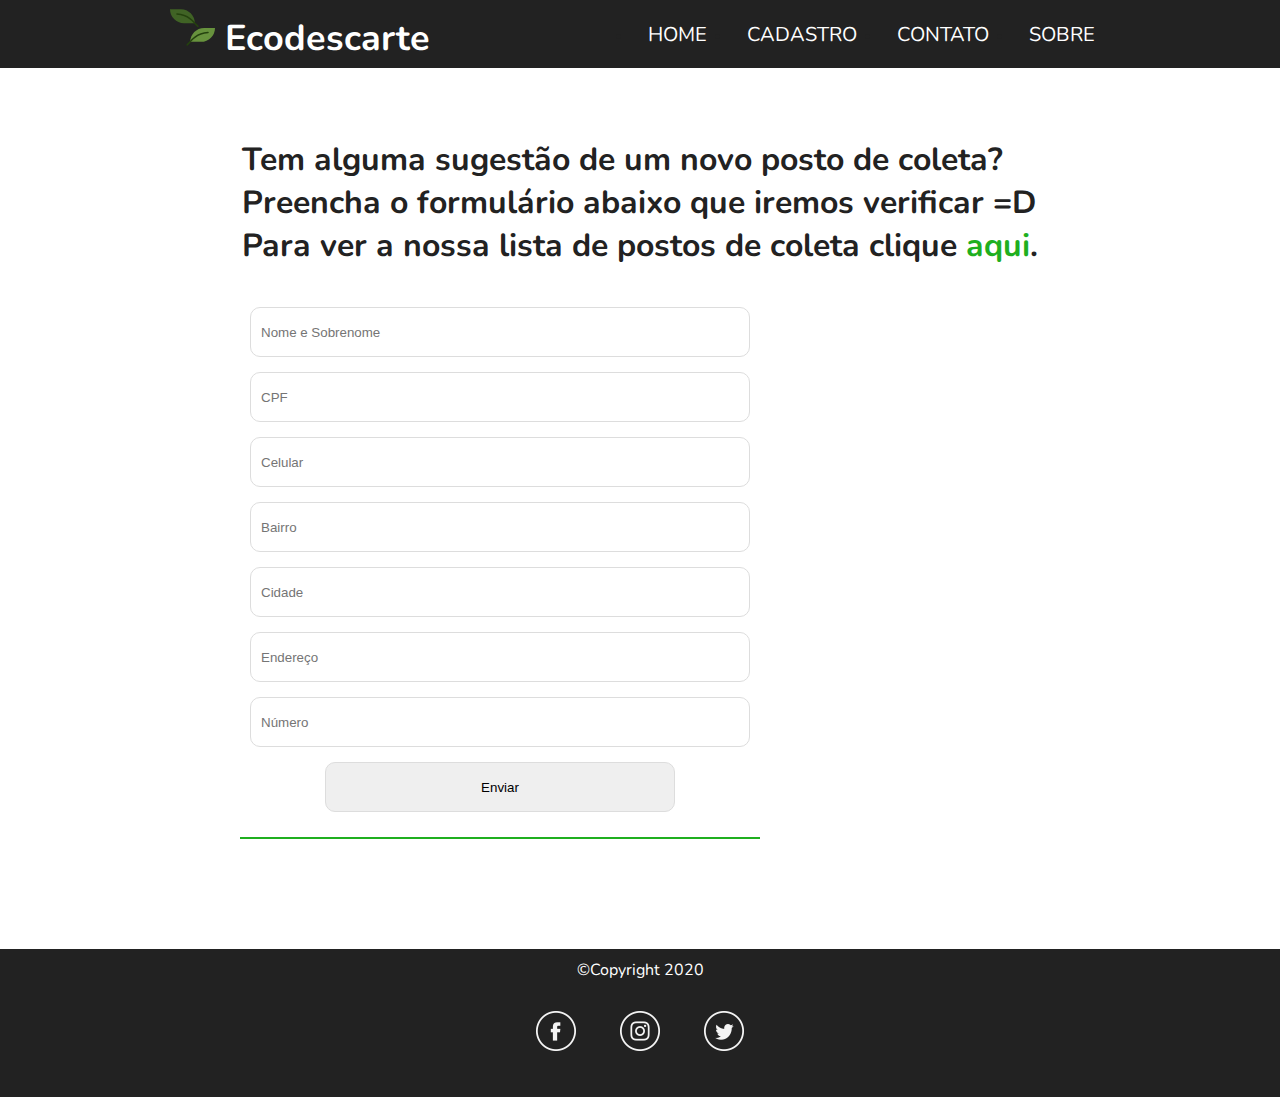
<file: cadastro.html>
<!DOCTYPE html>
<html>

<head>
  <meta charset='utf-8'>
  <meta http-equiv='X-UA-Compatible' content='IE=edge'>
  <title>Cadastro</title>
  <link rel="icon"  href="img/folha.ico"/>
  <meta name='viewport' content='width=device-width, initial-scale=1'>
  <link href="style-cadastro.css" rel="stylesheet" type="text/css" />
  <link href="https://fonts.googleapis.com/css2?family=Nunito:ital,wght@0,400;0,700;1,400&display=swap"
    rel="stylesheet">
</head>

<body>
  <header>
    <div class="menu-bg">
      <div class="container-menu">
        <div class="logo">
          <a href="index.html">
            <img src="img/folha.svg">
            Ecodescarte
          </a>
        </div>
        <div class="nav-menu">
          <ul>
            <li><a href="index.html">Home</a>
            <li><a href="cadastro.html">Cadastro</a></li>
            <li><a href="contato.html">Contato</a>
            <li><a href="sobre.html">Sobre</a>
          </ul>
        </div>
      </div>
    </div>
  </header>

  <section class="content">
    <div class="titulo">
      <h1>Tem alguma sugestão de um novo posto de coleta?<br>Preencha o formulário abaixo que iremos verificar =D<br>
      Para ver a nossa lista de postos de coleta clique <a class="" href="postos.html">aqui</a>.</h1>
    </div>

    <div class="container-textos">
      <div class="contato">
        <form class="form" action="cadastro.php" method="POST">
          <input class="field" placeholder="Nome e Sobrenome" name="nome" id="nome">
          <input class="field" placeholder="CPF" name="cpf" id="cpf">
          <input class="field" placeholder="Celular" name="celular" id="celular">
          <input class="field" placeholder="Bairro" name="bairro" id="bairro">
          <input class="field" placeholder="Cidade" name="cidade" id="cidade">
          <input class="field" placeholder="Endereço" name="endereco" id="endereco">
          <input class="field" placeholder="Número" name="n" id="n">
          <input class="field btn" type="submit" value="Enviar">
        </form>
      </div>
    </div>
  </section>

      <footer class="container-footer">
        <div class="copyright">
          <p>&copy;Copyright 2020</p>
        </div>
        <div class="redes-sociais">
          <a class="btn-facebook" href="#"><img src="img/ico-fb.png" alt="facebook"></a>
          <a class="btn-instagram" href="#"><img src="img/ico-ig.png" alt="instagram"></a>
          <a class="btn-twitter" href="#"><img src="img/ico-tt.png" alt="twitter"></a>
        </div>
      </footer>

</body>
</html>
</file>
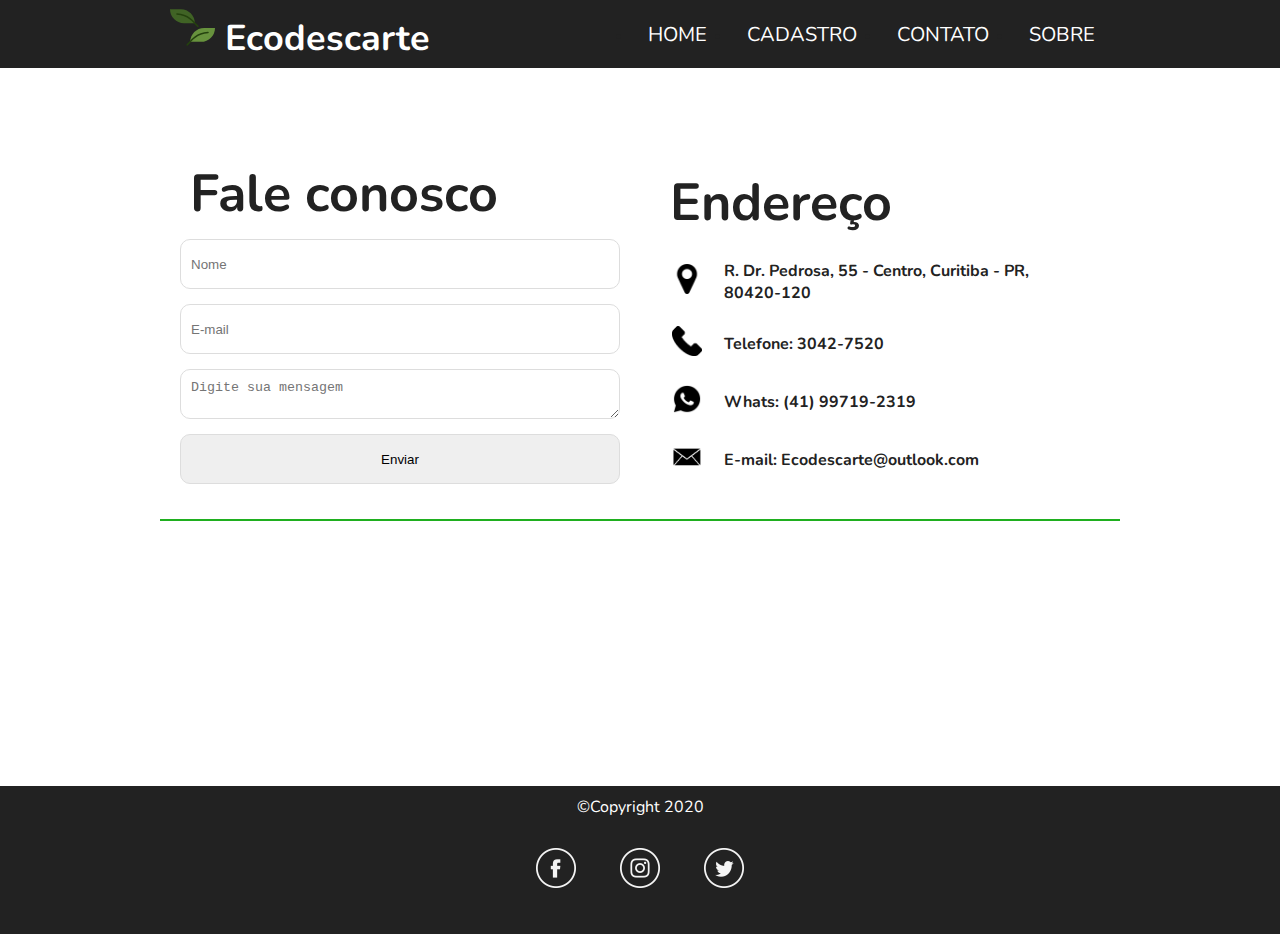
<file: contato.html>
<!DOCTYPE html>
<html lang="pt-br">
<head>
    <meta charset="utf-8">
    <meta name="viewport" content="width=device-width">
    <title>Ecodescarte</title>
    <link href="style-contato.css" rel="stylesheet" type="text/css" />
    <link href="https://fonts.googleapis.com/css2?family=Nunito:ital,wght@0,400;0,700;1,400&display=swap" rel="stylesheet">
</head>
<body>
    <header>
        <div class="menu-bg">
          <div class="container-menu">
            <div class="logo">
              <a href="index.html">
                <img src="img/folha.svg">
                Ecodescarte
              </a>
            </div>
            <div class="nav-menu">
              <ul>
                <li><a href="index.html">Home</a>
                <li><a href = "cadastro.html">Cadastro</a></li>
                <li><a href="contato.html">Contato</a>
                <li><a href="sobre.html">Sobre</a>
              </ul>
            </div>
          </div>
        </div>
    </header>
<body>
    <div class="container-textos">
      <section class="content">
        <div class="contato">
          <h1>Fale conosco</h1>
          <form class="form" action="contato.php" method="POST">
            <input class="field" placeholder="Nome" name="nome">
            <input class="field" placeholder="E-mail" name="email">
            <textarea class="field" placeholder="Digite sua mensagem" name="texto"></textarea>
            <input class="field" type="submit" value="Enviar">
          </form>
        </div>
      </section>
      <div class="side">
        <section class="content">
          <div class="contato">
            <h1>Endereço</h1>
            <div class="local">
              <table>
                <tr>
                    <td><img class="img-location" src="img/location.png"></td>
                    <td>R. Dr. Pedrosa, 55 - Centro, Curitiba - PR, 80420-120</td>
                </tr>
                <tr>
                  <td><img class="img-location" src="img/phone.png"></td>
                  <td>Telefone: 3042-7520</td>
                </tr>
                <tr>
                  <td><img class="img-location" src="img/whats.png"></td>
                  <td>Whats: (41) 99719-2319</td>
                </tr>
                <tr>
                  <td><img class="img-location" src="img/email.png"></td>
                  <td>E-mail: Ecodescarte@outlook.com</td>
                </tr>
              </table>
            </div>
          </div>
        </section>
      </div>
    </div>
    <footer class="container-footer">
        <div class="copyright">
          <p>&copy;Copyright 2020</p>
        </div>

        <div class="redes-sociais">
          <a class="btn-facebook" href="#"><img src="img/ico-fb.png" alt="facebook"></a>
          <a class="btn-instagram" href="#"><img src="img/ico-ig.png" alt="instagram"></a>
          <a class="btn-twitter" href="#"><img src="img/ico-tt.png" alt="twitter"></a>
        </div>
    </footer>
</body>
</html>
</file>
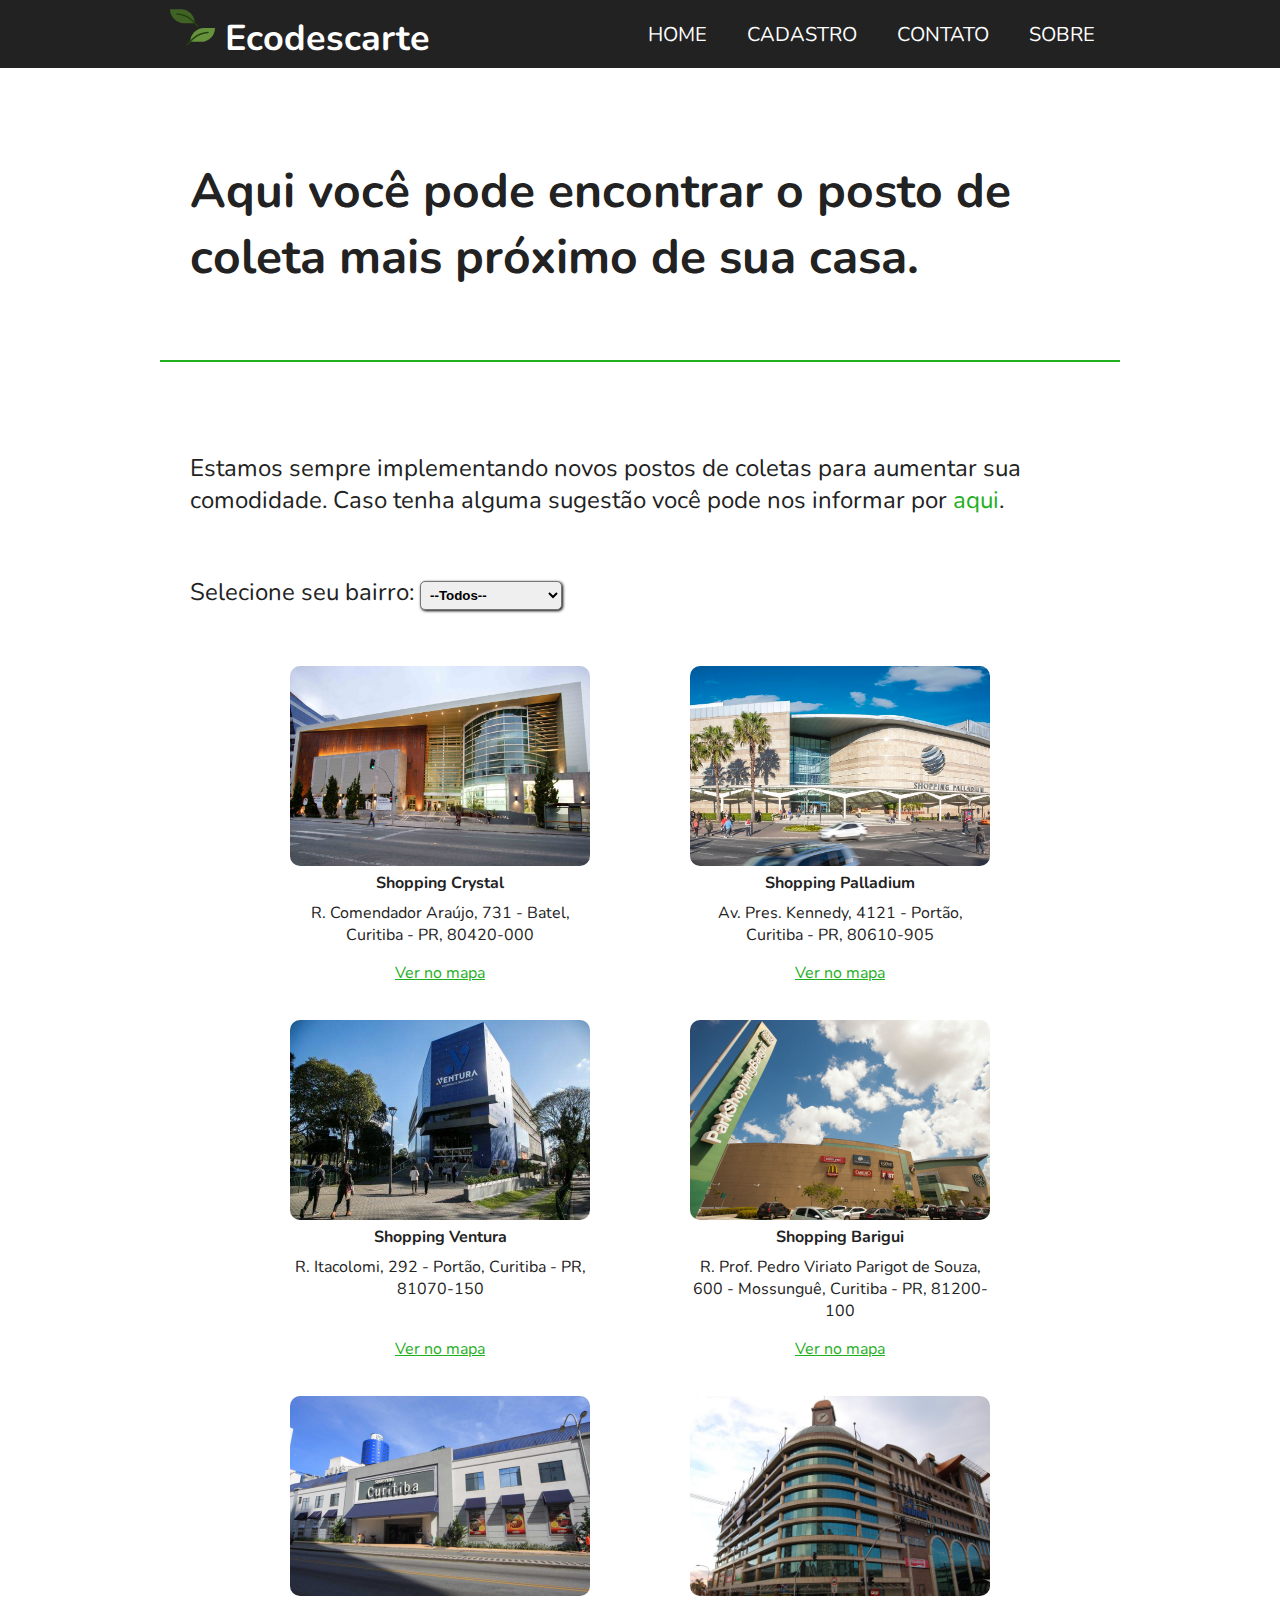
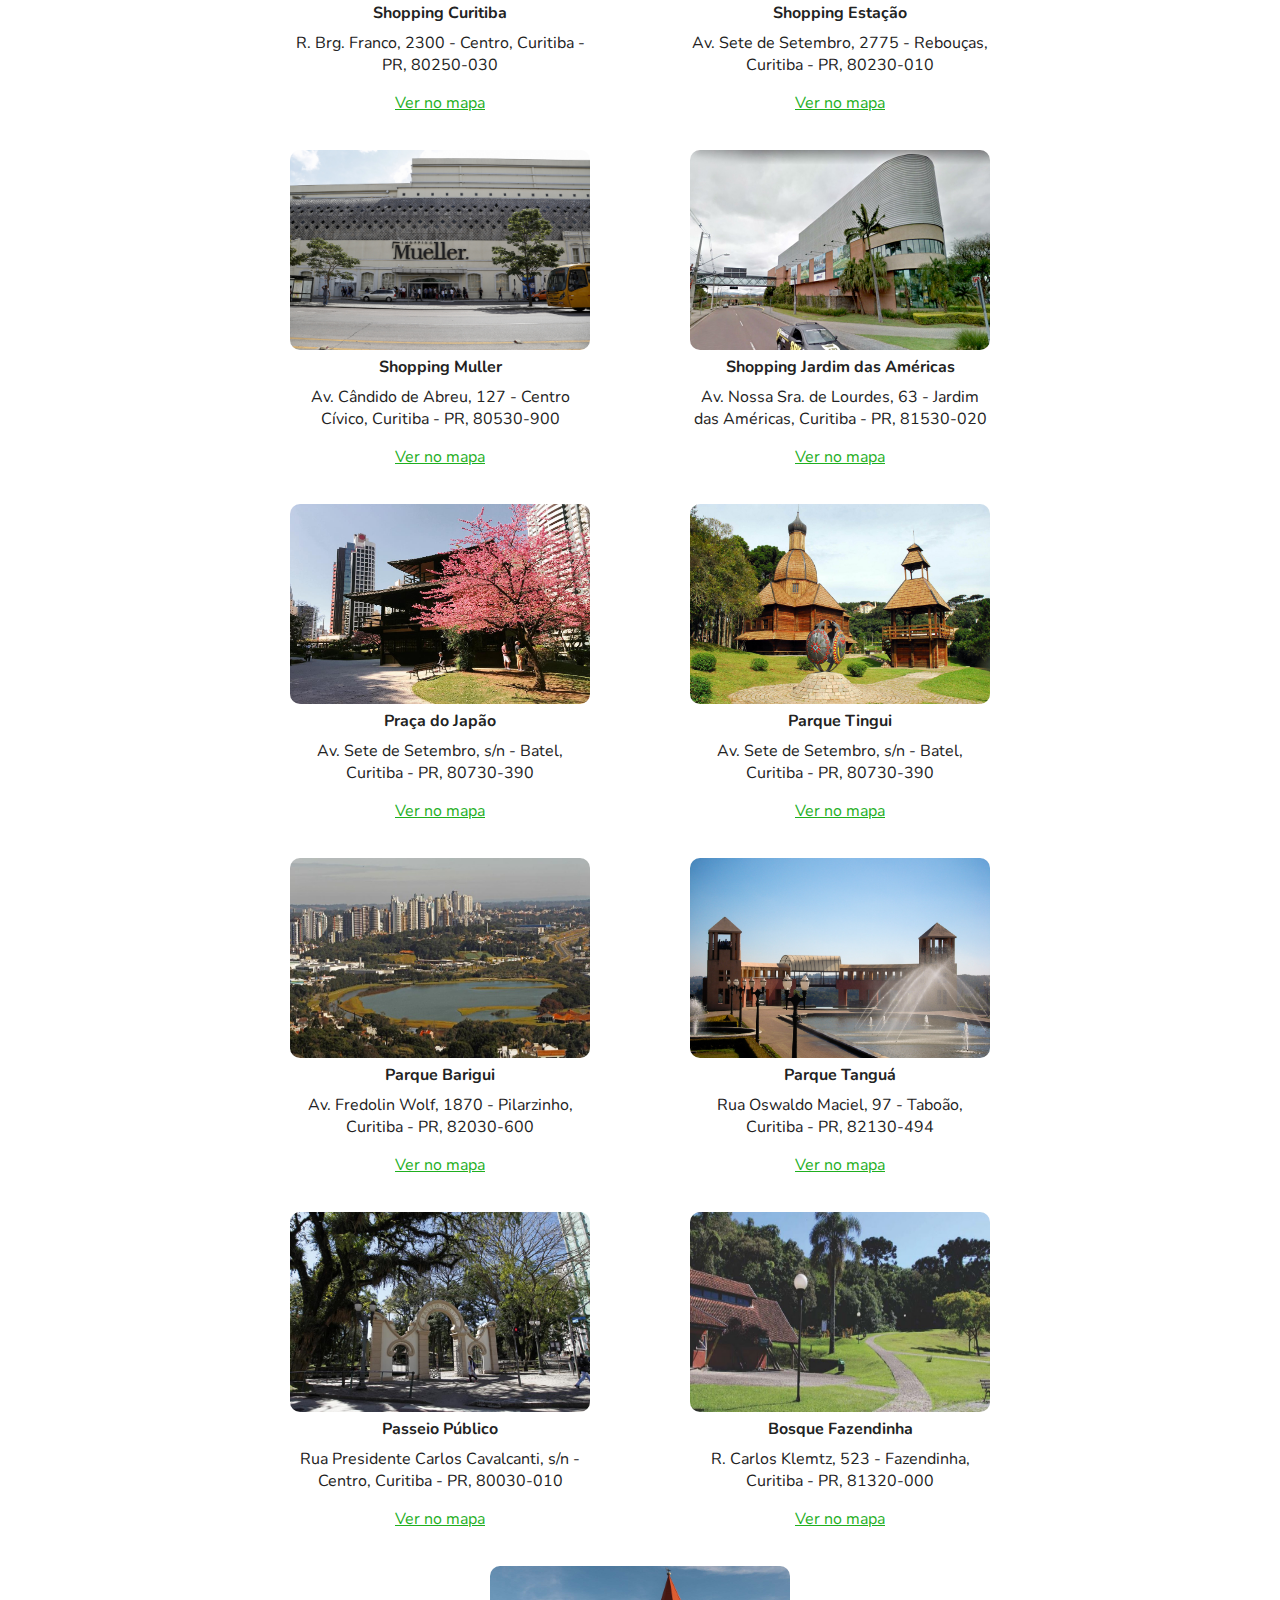
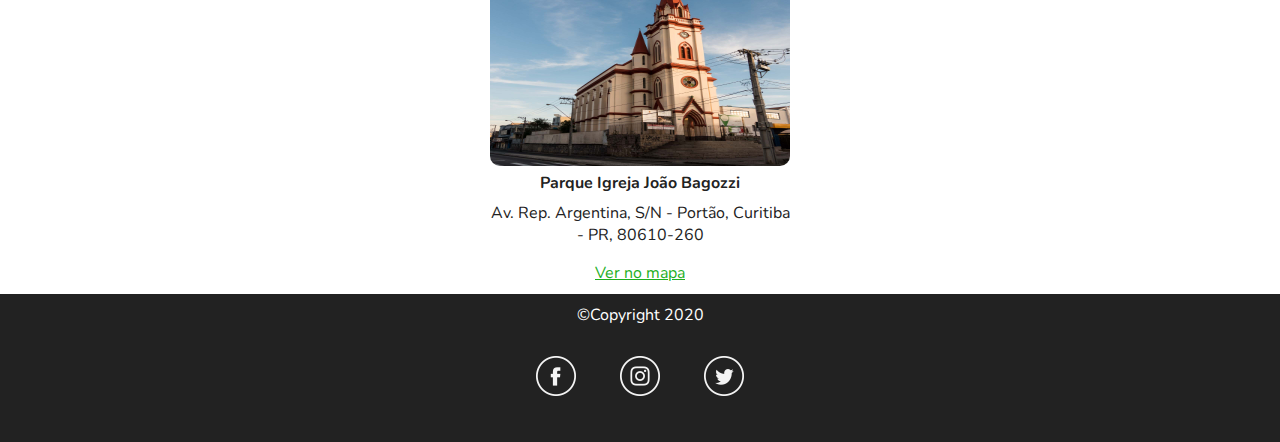
<file: postos.html>
<!DOCTYPE html>
<html lang="en">
<head>
    <meta charset="UTF-8">
    <meta name="viewport" content="width=device-width, initial-scale=1.0">
    <title>Encontre seu posto de coleta</title>
    <link rel="icon"  href="img/folha.ico"/>
    <link href="style-postos.css" rel="stylesheet" type="text/css" />
    <link href="https://fonts.googleapis.com/css2?family=Nunito:ital,wght@0,400;0,700;1,400&display=swap" rel="stylesheet">
    <link rel="stylesheet" href="https://cdnjs.cloudflare.com/ajax/libs/animate.css/4.1.1/animate.min.css"
  />
    <script src="https://code.jquery.com/jquery-3.5.1.min.js" integrity="sha256-9/aliU8dGd2tb6OSsuzixeV4y/faTqgFtohetphbbj0=" crossorigin="anonymous"></script>
    <script src="postos.js"></script>
</head>
<body>
    <header>
        <div class="menu-bg">
          <div class="container-menu">
            <div class="logo">
              <a href="index.html">
                <img src="img/folha.svg">
                Ecodescarte
              </a>
            </div>
            <div class="nav-menu">
              <ul>
                <li><a href="index.html">Home</a>
                <li><a href = "cadastro.html">Cadastro</a></li>
                <li><a href="contato.html">Contato</a>
                <li><a href="sobre.html">Sobre</a>
              </ul>
            </div>
          </div>
        </div>
      </header>
      <div class="container-titulos">
        <div class="titulos">
            <h1>Aqui você pode encontrar o posto de coleta mais próximo de sua casa.</h1>
            <p>Estamos sempre implementando novos postos de coletas para aumentar sua comodidade.
            Caso tenha alguma sugestão você pode nos informar por <a href="cadastro.html">aqui</a>.</p>
        </div>
      </div>
      <label class="container-select">
          Selecione seu bairro:
        <select id="select" onchange="selectPosto(this)">
            <option value="todos">--Todos--</option>
            <option value="batel">Batel</option>
            <option value="bigorrilho">Bigorrilho</option>
            <option value="centro">Centro</option>
            <option value="fazendinha">Fazendinha</option>
            <option value="jd-americas">Jd. das Américas</option>
            <option value="mossungue">Mossunguê</option>
            <option value="pilarzinho">Pilarzinho</option>
            <option value="portao">Portão</option>
            <option value="taboao">Taboão</option>
        </select>
    </label>
      <div class="container-cards animate__animated animate__fadeIn">
        <div class="cards-lugares animate__animated animate__fadeIn">
            <div class="cards batel todos">
                <figure>
                    <img class="img-locais" src="img/locais/crystal.jpg" alt="Shopping Crystal">
                    <figcaption>Shopping Crystal</figcaption>
                    <p>R. Comendador Araújo, 731 - Batel, Curitiba - PR, 80420-000</p>
                </figure>
                <div class="container-hide animate__animated animate__fadeIn">
                    <label for="check-map-crystal" class="label-map">Ver no mapa</label>
                    <input type="checkbox" id="check-map-crystal">
                
                    <div class="hide-map-crystal animate__animated animate__fadeIn">
                        <iframe src="https://www.google.com/maps/embed?pb=!1m18!1m12!1m3!1d3602.9751463348407!2d-49.28340088528889!3d-25.4390944394812!2m3!1f0!2f0!3f0!3m2!1i1024!2i768!4f13.1!3m3!1m2!1s0x94dce476822b68f9%3A0x5db36d63353ff01f!2sR.%20Comendador%20Ara%C3%BAjo%2C%20731%20-%20Batel%2C%20Curitiba%20-%20PR%2C%2082590-300!5e0!3m2!1spt-BR!2sbr!4v1605714510416!5m2!1spt-BR!2sbr" width="400" height="300" frameborder="0" style="border:0;" allowfullscreen="" aria-hidden="false" tabindex="0"></iframe>
                    </div>
                </div>
            </div>
            <div class="cards portao todos">
                <figure>
                    <img class="img-locais" src="img/locais/Palladium-Curitiba.jpg" alt="Shopping Palladium">
                    <figcaption>Shopping Palladium</figcaption>
                    <p>Av. Pres. Kennedy, 4121 - Portão, Curitiba - PR, 80610-905</p>
                </figure>
                <div class="container-hide animate__animated animate__fadeIn">
                    <label for="check-map-palladium" class="label-map">Ver no mapa</label>
                    <input type="checkbox" id="check-map-palladium">
                
                    <div class="hide-map-palladium animate__animated animate__fadeIn" >
                        <iframe src="https://www.google.com/maps/embed?pb=!1m18!1m12!1m3!1d3601.8181165151036!2d-49.29314448528793!3d-25.477748141019074!2m3!1f0!2f0!3f0!3m2!1i1024!2i768!4f13.1!3m3!1m2!1s0x94dce35db9b9dc5b%3A0xb729c0f7d53a01ac!2sAv.%20Pres.%20Kennedy%2C%204121%20-%20Port%C3%A3o%2C%20Curitiba%20-%20PR%2C%2080610-270!5e0!3m2!1spt-BR!2sbr!4v1605717795788!5m2!1spt-BR!2sbr" width="400" height="300" frameborder="0" style="border:0;" allowfullscreen="" aria-hidden="false" tabindex="0"></iframe>                    
                    </div>
                </div>
            </div>
            <div class="cards portao todos">
                <figure>
                    <img class="img-locais" src="img/locais/ventura.jpg" alt="Shopping Ventura">
                    <figcaption>Shopping Ventura</figcaption>
                    <p>R. Itacolomi, 292 - Portão, Curitiba - PR, 81070-150</p><br>
                </figure>
                <div class="container-hide">
                    <label for="check-map-ventura" class="label-map">Ver no mapa</label>
                    <input type="checkbox" id="check-map-ventura">
                
                    <div class="hide-map-ventura animate__animated animate__fadeIn">
                        <iframe src="https://www.google.com/maps/embed?pb=!1m18!1m12!1m3!1d3601.7953867776114!2d-49.29678888528791!3d-25.478506941049403!2m3!1f0!2f0!3f0!3m2!1i1024!2i768!4f13.1!3m3!1m2!1s0x94dce342bb4c0fc5%3A0x1f59a800d77405cd!2sR.%20Itacolomi%2C%20292%20-%20Port%C3%A3o%2C%20Curitiba%20-%20PR%2C%2081070-150!5e0!3m2!1spt-BR!2sbr!4v1605721674746!5m2!1spt-BR!2sbr" width="400" height="300" frameborder="0" style="border:0;" allowfullscreen="" aria-hidden="false" tabindex="0"></iframe>                
                    </div>
                    </div>
            </div>
            <div class="cards mossungue todos">
                <figure>
                        <img class="img-locais" src="img/locais/shoppingbarigui.jpg" alt="Shopping Barigui">
                        <figcaption>Shopping Barigui</figcaption>
                        <p>R. Prof. Pedro Viriato Parigot de Souza, 600 - Mossunguê, Curitiba - PR, 81200-100</p>
                    </figure>
                    <div class="container-hide">
                        <label for="check-map-barigui" class="label-map">Ver no mapa</label>
                        <input type="checkbox" id="check-map-barigui">
                    
                        <div class="hide-map-barigui animate__animated animate__fadeIn">
                            <iframe src="https://www.google.com/maps/embed?pb=!1m18!1m12!1m3!1d3603.0935743486048!2d-49.31897698528902!3d-25.435134939323753!2m3!1f0!2f0!3f0!3m2!1i1024!2i768!4f13.1!3m3!1m2!1s0x94dce3d04a753625%3A0x47496e5bf360ab0!2sR.%20Prof.%20Pedro%20Viriato%20Parigot%20de%20Souza%2C%20600%20-%20Mossungu%C3%AA%2C%20Curitiba%20-%20PR%2C%2081200-100!5e0!3m2!1spt-BR!2sbr!4v1605721985866!5m2!1spt-BR!2sbr" width="400" height="300" frameborder="0" style="border:0;" allowfullscreen="" aria-hidden="false" tabindex="0"></iframe> 
                        </div>
                </div>
            </div>
            <div class="cards centro todos">
                <figure>
                    <img class="img-locais" src="img/locais/shoppingcuritiba.jpg" alt="Shopping Curitiba">
                    <figcaption>Shopping Curitiba</figcaption>
                    <p>R. Brg. Franco, 2300 - Centro, Curitiba - PR, 80250-030</p>
                </figure>
                <div class="container-hide">
                    <label for="check-map-curitiba" class="label-map">Ver no mapa</label>
                    <input type="checkbox" id="check-map-curitiba">
                
                    <div class="hide-map-curitiba animate__animated animate__fadeIn">
                        <iframe src="https://www.google.com/maps/embed?pb=!1m18!1m12!1m3!1d3602.918562806678!2d-49.27967808528891!3d-25.440986039556382!2m3!1f0!2f0!3f0!3m2!1i1024!2i768!4f13.1!3m3!1m2!1s0x94dce470ec248093%3A0xa0fa2e793b1b3e2!2sR.%20Brg.%20Franco%2C%202300%20-%20Centro%2C%20Curitiba%20-%20PR%2C%2080250-030!5e0!3m2!1spt-BR!2sbr!4v1605723180621!5m2!1spt-BR!2sbr" width="400" height="300" frameborder="0" style="border:0;" allowfullscreen="" aria-hidden="false" tabindex="0"></iframe>
                    </div>
                </div>
            </div>
            <div class="cards reboucas todos">
                <figure>
                    <img class="img-locais" src="img/locais/Shopping Estação.JPG" alt="Shopping Curitiba">
                    <figcaption>Shopping Estação</figcaption>
                    <p>Av. Sete de Setembro, 2775 - Rebouças, Curitiba - PR, 80230-010</p>
                </figure>
                <div class="container-hide">
                    <label for="check-map-estacao" class="label-map">Ver no mapa</label>
                    <input type="checkbox" id="check-map-estacao">
                
                    <div class="hide-map-estacao animate__animated animate__fadeIn">
                        <iframe src="https://www.google.com/maps/embed?pb=!1m18!1m12!1m3!1d3603.004881325088!2d-49.268748885289!3d-25.438100339441597!2m3!1f0!2f0!3f0!3m2!1i1024!2i768!4f13.1!3m3!1m2!1s0x94dce468bd71a9c3%3A0xd42dc845c0cb1b6c!2sAv.%20Sete%20de%20Setembro%2C%202775%20-%20Batel%2C%20Curitiba%20-%20PR%2C%2080230-010!5e0!3m2!1spt-BR!2sbr!4v1605723327959!5m2!1spt-BR!2sbr" width="400" height="300" frameborder="0" style="border:0;" allowfullscreen="" aria-hidden="false" tabindex="0"></iframe>
                    </div>
                </div>
            </div>
            <div class="cards centro-civico todos">
                <figure>
                    <img class="img-locais" src="img/locais/shoppingmuller.jpg" alt="Shopping Muller">
                    <figcaption>Shopping Muller</figcaption>
                    <p>Av. Cândido de Abreu, 127 - Centro Cívico, Curitiba - PR, 80530-900</p>
                </figure>
                <div class="container-hide">
                    <label for="check-map-muller" class="label-map">Ver no mapa</label>
                    <input type="checkbox" id="check-map-muller">
                
                    <div class="hide-map-muller animate__animated animate__fadeIn">
                        <iframe src="https://www.google.com/maps/embed?pb=!1m18!1m12!1m3!1d3603.465687286383!2d-49.27242148528928!3d-25.422690038829263!2m3!1f0!2f0!3f0!3m2!1i1024!2i768!4f13.1!3m3!1m2!1s0x94dce410dfe039f5%3A0xbbcf89c533723a79!2sAv.%20C%C3%A2ndido%20de%20Abreu%2C%20127%20-%20Centro%20C%C3%ADvico%2C%20Curitiba%20-%20PR%2C%2080530-000!5e0!3m2!1spt-BR!2sbr!4v1605723493985!5m2!1spt-BR!2sbr" width="400" height="300" frameborder="0" style="border:0;" allowfullscreen="" aria-hidden="false" tabindex="0"></iframe>
                    </div>
                </div>
            </div>
            <div class="cards jd-americas todos">
                <figure>
                    <img class="img-locais" src="img/locais/shopping-jardim-das-americas.jpg" alt="Shopping Muller">
                    <figcaption>Shopping Jardim das Américas</figcaption>
                    <p>Av. Nossa Sra. de Lourdes, 63 - Jardim das Américas, Curitiba - PR, 81530-020</p>
                </figure>
                <div class="container-hide">
                    <label for="check-map-americas" class="label-map">Ver no mapa</label>
                    <input type="checkbox" id="check-map-americas">
                
                    <div class="hide-map-americas animate__animated animate__fadeIn">
                        <iframe src="https://www.google.com/maps/embed?pb=!1m18!1m12!1m3!1d3602.6081540389832!2d-49.23065948528853!3d-25.451360739969022!2m3!1f0!2f0!3f0!3m2!1i1024!2i768!4f13.1!3m3!1m2!1s0x94dce516a4f8b50f%3A0x6d470912343cb093!2sAv.%20Nossa%20Sra.%20de%20Lourdes%2C%2063%20-%20Jardim%20das%20Am%C3%A9ricas%2C%20Curitiba%20-%20PR%2C%2081530-020!5e0!3m2!1spt-BR!2sbr!4v1605723611903!5m2!1spt-BR!2sbr" width="400" height="300" frameborder="0" style="border:0;" allowfullscreen="" aria-hidden="false" tabindex="0"></iframe>                    
                    </div>
                </div>
            </div>
            <div class="cards batel todos">
                <figure>
                    <img class="img-locais" src="img/locais/pracajapao.jpg" alt="Praça do Japão">
                    <figcaption>Praça do Japão</figcaption>
                    <p>Av. Sete de Setembro, s/n - Batel, Curitiba - PR, 80730-390</p>
                </figure>
                <div class="container-hide">
                    <label for="check-map-japao" class="label-map">Ver no mapa</label>
                    <input type="checkbox" id="check-map-japao">
                
                    <div class="hide-map-japao animate__animated animate__fadeIn">
                        <iframe src="https://www.google.com/maps/embed?pb=!1m18!1m12!1m3!1d3602.7720543671644!2d-49.28943818528879!3d-25.445883239751076!2m3!1f0!2f0!3f0!3m2!1i1024!2i768!4f13.1!3m3!1m2!1s0x94dce3889c974203%3A0x8f102bbe58056d93!2zUHJhw6dhIGRvIEphcMOjbw!5e0!3m2!1spt-BR!2sbr!4v1605723802603!5m2!1spt-BR!2sbr" width="400" height="300" frameborder="0" style="border:0;" allowfullscreen="" aria-hidden="false" tabindex="0"></iframe>                    
                    </div>
                </div>
            </div>
            <div class="cards pilarzinho todos">
                <figure>
                    <img class="img-locais" src="img/locais//parquetingui.jpg" alt="Parque Tingui">
                    <figcaption>Parque Tingui</figcaption>
                    <p>Av. Sete de Setembro, s/n - Batel, Curitiba - PR, 80730-390</p>
                </figure>
                <div class="container-hide">
                    <label for="check-map-tingui" class="label-map">Ver no mapa</label>
                    <input type="checkbox" id="check-map-tingui">
                
                    <div class="hide-map-tingui animate__animated animate__fadeIn">
                        <iframe src="https://www.google.com/maps/embed?pb=!1m18!1m12!1m3!1d3604.4767794387626!2d-49.30774018529028!3d-25.388846437485356!2m3!1f0!2f0!3f0!3m2!1i1024!2i768!4f13.1!3m3!1m2!1s0x94dce11863885b9b%3A0x106542d72278f3e!2sParque%20Tingui!5e0!3m2!1spt-BR!2sbr!4v1605723874134!5m2!1spt-BR!2sbr" width="400" height="300" frameborder="0" style="border:0;" allowfullscreen="" aria-hidden="false" tabindex="0"></iframe>                    
                    </div>
                </div>
            </div>
            <div class="cards bigorrilho todos">
                <figure>
                    <img class="img-locais" src="img/locais/parquebarigui.jfif" alt="Parque Barigui">
                    <figcaption>Parque Barigui</figcaption>
                    <p>Av. Fredolin Wolf, 1870 - Pilarzinho, Curitiba - PR, 82030-600</p>
                </figure>
                <div class="container-hide">
                    <label for="check-map-pqbarigui" class="label-map">Ver no mapa</label>
                    <input type="checkbox" id="check-map-pqbarigui">
                
                    <div class="hide-map-pqbarigui animate__animated animate__fadeIn">
                        <iframe src="https://www.google.com/maps/embed?pb=!1m18!1m12!1m3!1d3603.4332187569885!2d-49.308364785289385!3d-25.423776138872316!2m3!1f0!2f0!3f0!3m2!1i1024!2i768!4f13.1!3m3!1m2!1s0x94dce3df88cb5fa7%3A0x64ed421a45cf1e53!2sParque%20Barigui!5e0!3m2!1spt-BR!2sbr!4v1605724022826!5m2!1spt-BR!2sbr" width="400" height="300" frameborder="0" style="border:0;" allowfullscreen="" aria-hidden="false" tabindex="0"></iframe>                    
                    </div>
                </div>
            </div>
            <div class="cards taboao todos">
                <figure>
                    <img class="img-locais" src="img/locais/Tanguá_Curitiba.jpg" alt="Parque Tanguá">
                    <figcaption>Parque Tanguá</figcaption>
                    <p>Rua Oswaldo Maciel, 97 - Taboão, Curitiba - PR, 82130-494</p>
                </figure>
                <div class="container-hide">
                    <label for="check-map-tangua" class="label-map">Ver no mapa</label>
                    <input type="checkbox" id="check-map-tangua">
                
                    <div class="hide-map-tangua animate__animated animate__fadeIn">
                        <iframe src="https://www.google.com/maps/embed?pb=!1m18!1m12!1m3!1d7209.536176209128!2d-49.28937022605074!3d-25.37908784180799!2m3!1f0!2f0!3f0!3m2!1i1024!2i768!4f13.1!3m3!1m2!1s0x94dce6d445082041%3A0x69949666c14b40dc!2sParque%20Tangu%C3%A1!5e0!3m2!1spt-BR!2sbr!4v1605724235065!5m2!1spt-BR!2sbr" width="400" height="300" frameborder="0" style="border:0;" allowfullscreen="" aria-hidden="false" tabindex="0"></iframe>                    
                    </div>
                </div>
            </div>
            <div class="cards centro todos">
                <figure>
                    <img class="img-locais" src="img/locais/passiopublico.jpeg" alt="Passeio Público">
                    <figcaption>Passeio Público</figcaption>
                    <p>Rua Presidente Carlos Cavalcanti, s/n - Centro, Curitiba - PR, 80030-010</p>
                </figure>
                <div class="container-hide">
                    <label for="check-map-passeio" class="label-map">Ver no mapa</label>
                    <input type="checkbox" id="check-map-passeio">
                
                    <div class="hide-map-passeio animate__animated animate__fadeIn">
                        <iframe src="https://www.google.com/maps/embed?pb=!1m18!1m12!1m3!1d3603.3668130268725!2d-49.268393860715456!3d-25.425997332401696!2m3!1f0!2f0!3f0!3m2!1i1024!2i768!4f13.1!3m3!1m2!1s0x94dce41476b2bc55%3A0x9e583478722cb1de!2sPasseio%20P%C3%BAblico!5e0!3m2!1spt-BR!2sbr!4v1605724338265!5m2!1spt-BR!2sbr" width="400" height="300" frameborder="0" style="border:0;" allowfullscreen="" aria-hidden="false" tabindex="0"></iframe>                    
                    </div>
                </div>
            </div>
            <div class="cards fazendinha todos">
                <figure>
                    <img class="img-locais" src="img/locais/Fazendinha - Bosque da Fazendinha.JPG" alt="Bosque Fazendinha">
                    <figcaption>Bosque Fazendinha</figcaption>
                    <p>R. Carlos Klemtz, 523 - Fazendinha, Curitiba - PR, 81320-000</p>
                </figure>
                <div class="container-hide">
                    <label for="check-map-fazendinha" class="label-map">Ver no mapa</label>
                    <input type="checkbox" id="check-map-fazendinha">
                
                    <div class="hide-map-fazendinha animate__animated animate__fadeIn">
                        <iframe src="https://www.google.com/maps/embed?pb=!1m18!1m12!1m3!1d3601.866379166527!2d-49.324654285287856!3d-25.476136890954955!2m3!1f0!2f0!3f0!3m2!1i1024!2i768!4f13.1!3m3!1m2!1s0x94dce302dea468cb%3A0x6d971ba791fe9906!2sCancha%20de%20Futebol%20de%20Areia%20-%20Parque%20Bosque%20da%20Fazendinha%2C%20R.%20Carlos%20Klemtz%2C%20523%20-%20Fazendinha%2C%20Curitiba%20-%20PR%2C%2081320-000!5e0!3m2!1spt-BR!2sbr!4v1605724510912!5m2!1spt-BR!2sbr" width="400" height="300" frameborder="0" style="border:0;" allowfullscreen="" aria-hidden="false" tabindex="0"></iframe>                    
                    </div>
                </div>
            </div>
            <div class="cards portao todos">
                <figure>
                    <img class="img-locais" src="img/locais/igrejabagozzi.jpg" alt="Igreja Bagozzi">
                    <figcaption>Parque Igreja João Bagozzi</figcaption>
                    <p>Av. Rep. Argentina, S/N - Portão, Curitiba - PR, 80610-260</p>
                </figure>
                <div class="container-hide">
                    <label for="check-map-bagozzi" class="label-map">Ver no mapa</label>
                    <input type="checkbox" id="check-map-bagozzi">
                
                    <div class="hide-map-bagozzi animate__animated animate__fadeIn">
                        <iframe src="https://www.google.com/maps/embed?pb=!1m18!1m12!1m3!1d28815.52361173259!2d-49.31185526044921!3d-25.473663800000004!2m3!1f0!2f0!3f0!3m2!1i1024!2i768!4f13.1!3m3!1m2!1s0x94dce3661e18da1b%3A0x3f7812df4aad45f1!2sPra%C3%A7a%20Padre%20Jo%C3%A3o%20Bagozzi!5e0!3m2!1spt-BR!2sbr!4v1605724673998!5m2!1spt-BR!2sbr" width="400" height="300" frameborder="0" style="border:0;" allowfullscreen="" aria-hidden="false" tabindex="0"></iframe>                    
                    </div>
                </div>
            </div>
        </div>
      </div>
      <footer class="container-footer">
        <div class="copyright">
          <p>&copy;Copyright 2020</p>
        </div>
        <div class="redes-sociais">
          <a class="btn-facebook" href="#"><img src="img/ico-fb.png" alt="facebook"></a>
          <a class="btn-instagram" href="#"><img src="img/ico-ig.png" alt="instagram"></a>
          <a class="btn-twitter" href="#"><img src="img/ico-tt.png" alt="twitter"></a>
        </div>
      </footer>
</body>
</html>
</file>
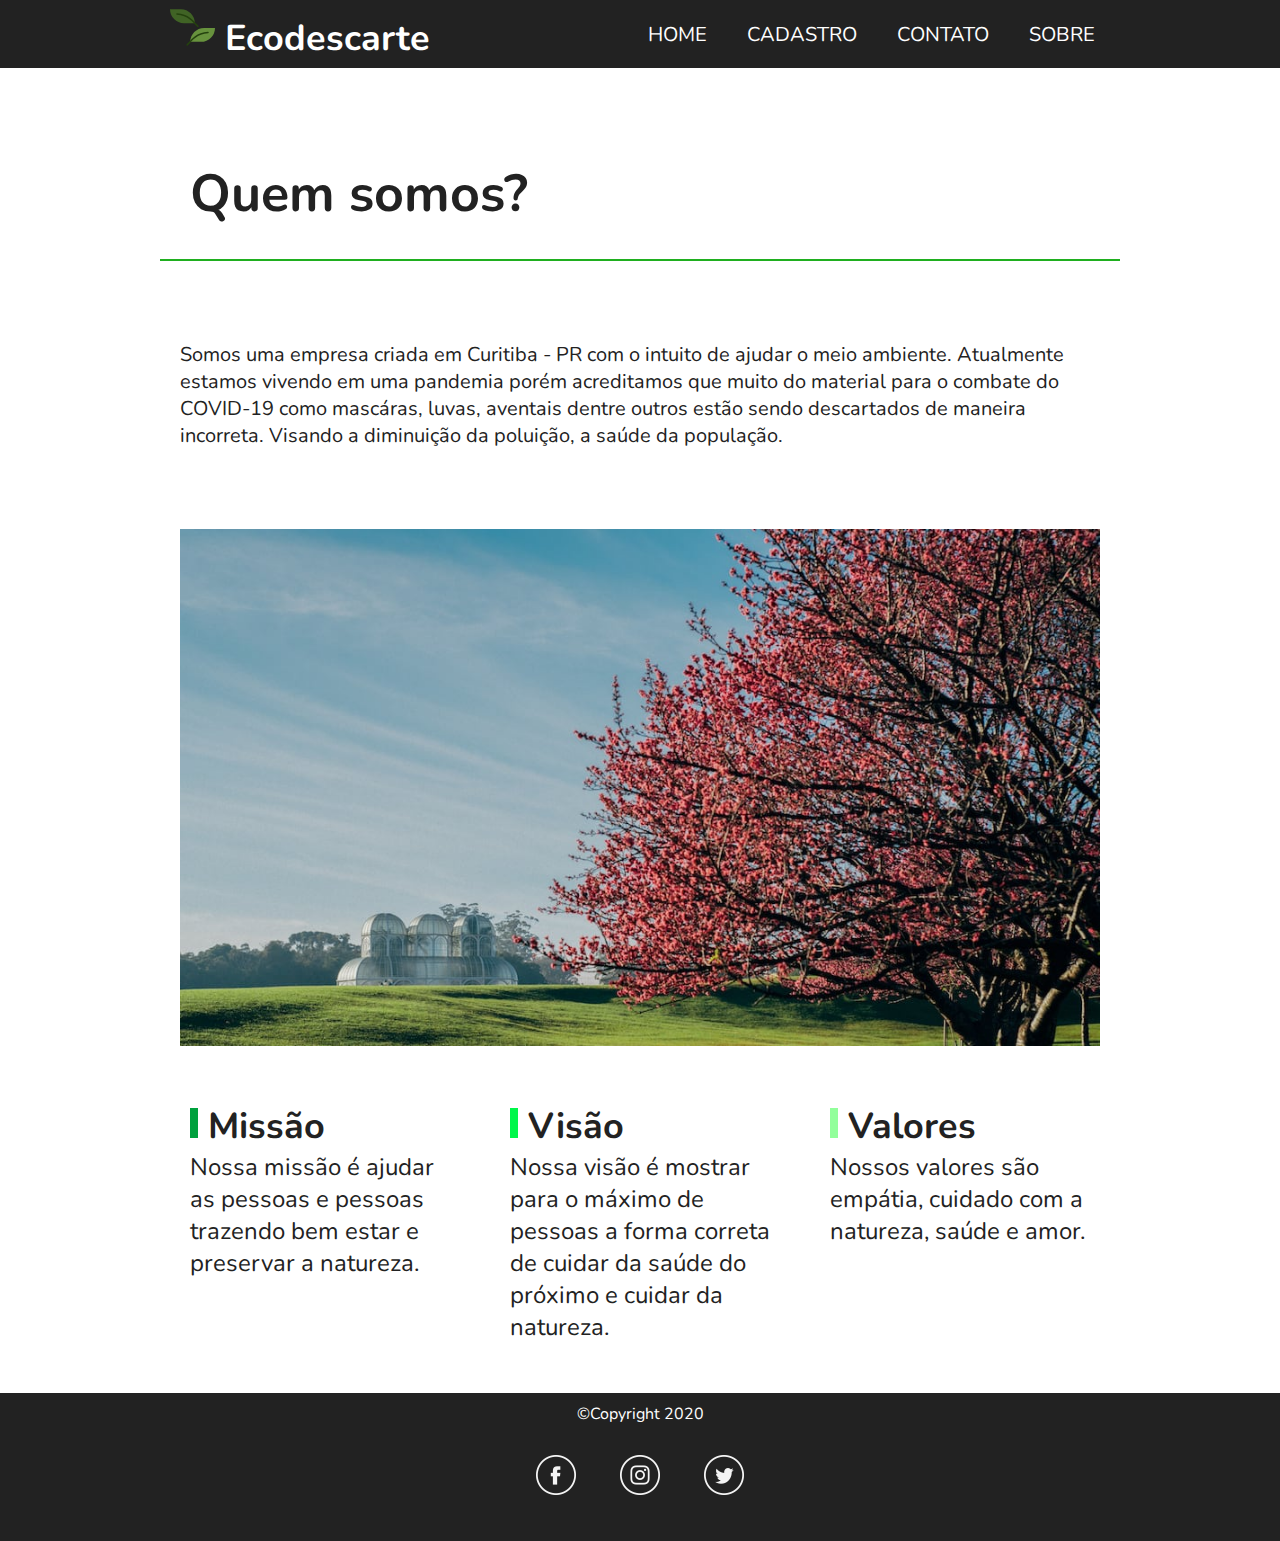
<file: sobre.html>
<!DOCTYPE html>
<html lang="pt-br">
<head>
    <meta charset="utf-8">
    <meta name="viewport" content="width=device-width">
    <title>Ecodescarte</title>
    <link rel="icon"  href="img/folha.ico"/>
    <link href="style-sobre.css" rel="stylesheet" type="text/css" />
    <link href="https://fonts.googleapis.com/css2?family=Nunito:ital,wght@0,400;0,700;1,400&display=swap" rel="stylesheet">
</head>
<body>
    <header>
        <div class="menu-bg">
          <div class="container-menu">
            <div class="logo">
              <a href="index.html">
                <img src="img/folha.svg">
                Ecodescarte
              </a>
            </div>
            <div class="nav-menu">
              <ul>
                <li><a href="index.html">Home</a>
                <li><a href = "cadastro.html">Cadastro</a></li>
                <li><a href="contato.html">Contato</a>
                <li><a href="sobre.html">Sobre</a>
              </ul>
            </div>
          </div>
        </div>
    </header>
<body>
    <div class="container-textos">
        <div class="texto-inicio">
            <h1>Quem somos?</h1>
            <p>
                    Somos uma empresa criada em Curitiba - PR com o intuito de ajudar o meio ambiente.
                Atualmente estamos vivendo em uma pandemia porém 
                acreditamos que muito do material para o combate do 
                COVID-19 como mascáras, luvas, aventais dentre outros 
                estão sendo descartados de maneira incorreta. Visando 
                a diminuição da poluição, a saúde da população.
            </p>
        </div>

        <div class="img-div">
            <img src="img/20160708-20160708ca49721.jpg" alt="Foto do Jardim Botânico">
        </div>

        <div class="cards">
            <div class="div-cards">
                <h2>Missão</h2>
                <p>Nossa missão é ajudar as pessoas e pessoas trazendo
                bem estar e preservar a natureza.</p> 
            </div>

            <div class="div-cards">
                <h2>Visão</h2>   
                <p>Nossa visão é mostrar para o máximo de pessoas a forma correta de cuidar 
                    da saúde do próximo e cuidar da natureza.</p>
            </div>

            <div class="div-cards">
                <h2>Valores</h2>
                <p>Nossos valores são empátia, cuidado com a natureza, saúde e amor.</p>
            </div> 
        </div>
    </div>
    <footer class="container-footer">
        <div class="copyright">
          <p>&copy;Copyright 2020</p>
        </div>
        <div class="redes-sociais">
          <a class="btn-facebook" href="#"><img src="img/ico-fb.png" alt="facebook"></a>
          <a class="btn-instagram" href="#"><img src="img/ico-ig.png" alt="instagram"></a>
          <a class="btn-twitter" href="#"><img src="img/ico-tt.png" alt="twitter"></a>
        </div>
    </footer>
</body>
</html>
</file>
<file: style-cadastro.css>
body, h1, h2, p, ul, li, a{
  margin: 0px;
  padding: 0px;
}
body{
  font-family: Nunito, Helvetica, Arial, sans-serif;
  color: #222;
}

a{
  text-decoration: none;
}
*{
  box-sizing: border-box;
}
/*Header*/
.menu-bg{
  background-color: #222;
}
.menu h1, a{
  color: white;
}
.container-menu{
  max-width: 960px;
  display: flex;
  flex-direction: row;
  flex-wrap: wrap;
  justify-content: space-between;
  align-items: center;
  align-content: center;
  margin: 0 auto;
  padding: 5px 0;
}
.logo img{
  height: 1.25em;
}
.logo a{
    font-size: 2.25em;
    font-weight: bold;
    margin: 15px 10px;
}
.nav-menu ul{
  display: flex;
  flex-direction: row;
  flex-wrap: wrap;
}
.nav-menu a{
  display: block;
  padding: 10px 15px;
  margin-right: 10px;
  text-transform: uppercase;
  font-size: 1.25em;
}
.nav-menu a:hover{
  color: rgb(31, 175, 31);
}
/*Conteudo*/
.container-textos{
  max-width: 960px;
  display: flex;
  flex-direction: row;
  flex-wrap: wrap;
  justify-content: space-between;
  align-self: flex-start;
  border-bottom: 2px solid rgb(31, 175, 31);
  margin: 20px 80px 50px;
}

.content{
  display: flex;
  flex-direction: column;
  max-width: 960px;
  align-items: center;
  justify-content: center;
  margin:60px auto;
}
.titulo h1{
  max-width: 960px;
  font-size: 2em;
  padding: 10px;
}
.titulo a{
  color: rgb(31, 175, 31);
}

.contato {
width: 100%;
padding: 10px;
align-self: flex-start;
}

.form {
display: flex;
flex-direction: column;
align-self: flex-start;
}
.field {
padding: 10px;
margin-bottom: 15px;
border: 1px solid #dddddd;
border-radius: 10px;
height: 50px;
width: 500px;
align-self: flex-start;
}
.btn {
  width: 70%;
  align-self: center;
  cursor: pointer;
}

/*Footer*/
.container-footer{
width: 100%;
display: flex;
  flex-direction: column;
  color: white;
  margin-top:10px;
  background-color: #222;
  height: auto;
  align-items: center;
  justify-content: center;
  padding: 10px;
}
.redes-sociais{
  margin: 0 auto;
  padding: 10px;
}
.redes-sociais img{
  height: 2.5em;
  margin: 20px;
}

@media (max-width: 600px){
  .menu-bg{
    text-align: center;
  }
  .container-menu{
    display: inline-block;
    text-align: center;
    align-items: center;
    box-sizing: border-box;
  }
  .container-menu ul{
    display: inline-block;
    text-align: center;
  }
  .field{
    max-width: 300px;
    border: none;
  }
  .form{
    margin-left: -80px;
  }
  .container-textos{
    border: none;
    margin-bottom: 0;
  }
}
</file>
<file: style-contato.css>
body, h1, h2, p, ul, li, a{
    margin: 0px;
    padding: 0px;
  }
  body{
    font-family: Nunito, Helvetica, Arial, sans-serif;
    color: #222;
  }

  a{
    text-decoration: none;
  }
  *{
    box-sizing: border-box;
  }
  /*Header*/
  .menu-bg{
    background-color: #222;
  }
  .menu h1, a{
    color: white;
  }
  .container-menu{
    max-width: 960px;
    display: flex;
    flex-direction: row;
    flex-wrap: wrap;
    justify-content: space-between;
    align-items: center;
    align-content: center;
    margin: 0 auto;
    padding: 5px 0;
  }
  .logo img{
    height: 1.25em;
  }
  .logo a{
      font-size: 2.25em;
      font-weight: bold;
      margin: 15px 10px;
  }
  .nav-menu ul{
    display: flex;
    flex-direction: row;
    flex-wrap: wrap;
  }
  .nav-menu a{
    display: block;
    padding: 10px 15px;
    margin-right: 10px;
    text-transform: uppercase;
    font-size: 1.25em;
  }
  .nav-menu a:hover{
    color: rgb(31, 175, 31);
  }
/*Conteudo*/
.container-textos{
    max-width: 960px;
    display: grid;
    grid-template-columns: 2fr 2fr;
    flex-direction: row;
    flex-wrap: wrap;
    align-items: center;
    justify-content: space-between;
    align-content: center;
    margin: 0 auto 265px;
    border-bottom: 2px solid rgb(31, 175, 31);
    clear: both;
}

.content{
  max-width: 960px;
  display: flex;
  flex-direction: row;
  flex-wrap: wrap;
  padding: 10px;
  
}
.content h1{
    font-size: 3.25em;
    margin:60px 0 0;
    padding: 10px;
    clear: both;
}
.contato {
  width: 100%;

  padding: 10px;
}
.form {
  display: flex;
  flex-direction: column;

}
.field {
  padding: 10px;
  margin-bottom: 15px;
  
  border: 1px solid #dddddd;
  border-radius: 10px;
  height: 50px;

}

.side {
  font-weight: bold;
}

.img-location {
  width: 30px;
}

table tr, td {
  justify-content: center;
  align-content: center;
  margin: auto;
  padding: 10px;
}


/*Footer*/
.container-footer{

    
    width: 100%;
    display: flex;
    flex-direction: column;
    color: white;
    margin-top:10px;
    background-color: #222;
    height: auto;
    align-items: center;
    justify-content: center;
    padding: 10px;
}
.redes-sociais{
    margin: 0 auto;
    padding: 10px;
}
.redes-sociais img{
    height: 2.5em;
    margin: 20px;
}

@media(max-width:700px){
  .menu-bg{
    text-align: center;
  }
  .container-menu{
    display: inline-block;
    text-align: center;
    align-items: center;
    box-sizing: border-box;
  }
  .container-menu ul{
    display: inline-block;
    text-align: center;
  }
  .container-textos{
    display: flex;
    flex-direction: row;
    flex-wrap: wrap;
    align-items: center;
    align-content: center;
    margin: 0 auto;
  }
}
</file>
<file: style-postos.css>
body, h1, h2, p, ul, li, a{
    margin: 0px;
    padding: 0px;
  }
  body{
    font-family: Nunito, Helvetica, Arial, sans-serif;
    color: #222;
  }
  ul{
    list-style: none;
  }
  a{
    text-decoration: none;
  }
  *{
    box-sizing: border-box;
  }
  /*Header*/
  .menu-bg{
    background-color: #222;
  }
  .menu h1, a{
    color: white;
  }
  .container-menu{
    max-width: 960px;
    display: flex;
    flex-direction: row;
    flex-wrap: wrap;
    justify-content: space-between;
    align-items: center;
    align-content: center;
    margin: 0 auto;
    padding: 5px 0;
  }
  .logo img{
    height: 1.25em;
  }
  .logo a{
      font-size: 2.25em;
      font-weight: bold;
      margin: 15px 10px;
  }
  .nav-menu ul{
    display: flex;
    flex-direction: row;
    flex-wrap: wrap;
  }
  .nav-menu a{
    display: block;
    padding: 10px 15px;
    margin-right: 10px;
    text-transform: uppercase;
    font-size: 1.25em;
  }
  .nav-menu a:hover{
    color: rgb(31, 175, 31);
  }

  /*Conteudo*/
.container-titulos{
    max-width: 960px;
    align-items: center;
    text-align: left;
    margin: 0 auto;
}
.titulos h1{
    font-size: 3.0em;
    margin: 60px auto;
    padding: 30px;
    padding-bottom: 70px;
    border-bottom: 2px solid rgb(31, 175, 31);
}
.titulos p{
    font-size: 1.50em;
    padding: 30px;
}
.titulos a{
    color: rgb(31, 175, 31);
}
.container-select{
    display: block;
    align-items: left;
    text-align: left;
    margin: 0 auto;
    max-width: 960px;
    font-size: 1.50em;
    padding: 30px;
}
select{
    border-radius: 5px;
    padding: 5px;
    font-weight: bold;
    box-shadow: 1px 1px 3px black;
}
.img-locais{
    max-width: 300px;
    min-width: 300px;
    max-height: 200px;
    min-height: 200px;
    border-radius: 10px;
}
.container-cards{
    max-width: 960px;
    display: flex;
    flex-direction: row;
    margin: 0 auto;
}
.cards-lugares{
    max-width: 960px;
    display: flex;
    flex-direction: row;
    flex-wrap: wrap;
    margin: 0 auto;
    align-items: baseline;
    justify-content: center;
}
figcaption{
    text-align: center;
    padding-bottom: 8px;
    font-weight: bold;
}
.cards{
    max-width: 400px;
    padding: 10px;
    text-align: center;
    transition: 0.3s;
}
.cards p{
    text-align: center;
}
.label-map{
  color: rgb(31, 175, 31);
  text-decoration: underline;
  cursor: pointer;
}
.container-hide{
  max-width: 960px;
  display: flex;
  flex-direction: row;
  flex-wrap: wrap;
  margin: 0 auto;
  align-items: baseline;
  justify-content: center;
  transition: all 0.3s ease-in;
}
iframe{
  transition: all 0.5s;
}
/*Maps crystal*/
.hide-map-crystal{
  display: none;
}
#check-map-crystal{
  display: none;
}
#check-map-crystal:checked ~ .hide-map-crystal{
  display: block;
  margin: 0 auto;
  border: 1px solid green;
  margin-right: 1px;
}
/*Maps Palladium*/
.hide-map-palladium{
  display: none;
  transition: all 0.3s ease-in;
}
#check-map-palladium{
  display: none;
  transition: all 0.3s ease-in;
}
#check-map-palladium:checked ~ .hide-map-palladium{
  display: block;
  margin: 0 auto;
  border: 1px solid green;
  transition: all 0.3s ease-in;
}
/*Maps Ventura*/
.hide-map-ventura{
  display: none;
}
#check-map-ventura{
  display: none;
}
#check-map-ventura:checked ~ .hide-map-ventura{
  display: block;
  margin: 0 auto;
  border: 1px solid green;
  margin-right: 1px;
}
/*Maps shopping barigui*/
.hide-map-barigui{
  display: none;
}
#check-map-barigui{
  display: none;
}
#check-map-barigui:checked ~ .hide-map-barigui{
  display: block;
  margin: 0 auto;
  border: 1px solid green;
}
/*Maps shopping Curitiba*/
.hide-map-curitiba{
  display: none;
}
#check-map-curitiba{
  display: none;
}
#check-map-curitiba:checked ~ .hide-map-curitiba{
  display: block;
  margin: 0 auto;
  border: 1px solid green;
  margin-right: 1px;
}
/*Maps shopping Estação*/
.hide-map-estacao{
  display: none;
}
#check-map-estacao{
  display: none;
}
#check-map-estacao:checked ~ .hide-map-estacao{
  display: block;
  margin: 0 auto;
  border: 1px solid green;
}
/*Maps shopping Muller*/
.hide-map-muller{
  display: none;
}
#check-map-muller{
  display: none;
}
#check-map-muller:checked ~ .hide-map-muller{
  display: block;
  margin: 0 auto;
  border: 1px solid green;
  margin-right: 1px;
}
/*Maps shopping Jd Americas*/
.hide-map-americas{
  display: none;
}
#check-map-americas{
  display: none;
}
#check-map-americas:checked ~ .hide-map-americas{
  display: block;
  margin: 0 auto;
  border: 1px solid green;
}
/*Maps Japão*/
.hide-map-japao{
  display: none;
}
#check-map-japao{
  display: none;
}
#check-map-japao:checked ~ .hide-map-japao{
  display: block;
  margin: 0 auto;
  border: 1px solid green;
  margin-right: 1px;
}
/*Maps Tingui*/
.hide-map-tingui{
  display: none;
}
#check-map-tingui{
  display: none;
}
#check-map-tingui:checked ~ .hide-map-tingui{
  display: block;
  margin: 0 auto;
  border: 1px solid green;
}
/*Maps Pq. Barigui*/
.hide-map-pqbarigui{
  display: none;
}
#check-map-pqbarigui{
  display: none;
}
#check-map-pqbarigui:checked ~ .hide-map-pqbarigui{
  display: block;
  margin: 0 auto;
  border: 1px solid green;
  margin-right: 1px;
}
/*Maps Pq. Tanguá*/
.hide-map-tangua{
  display: none;
}
#check-map-tangua{
  display: none;
}
#check-map-tangua:checked ~ .hide-map-tangua{
  display: block;
  margin: 0 auto;
  border: 1px solid green;
}
/*Maps Passeio Publico*/
.hide-map-passeio{
  display: none;
}
#check-map-passeio{
  display: none;
}
#check-map-passeio:checked ~ .hide-map-passeio{
  display: block;
  margin: 0 auto;
  border: 1px solid green;
  margin-right: 1px;
}
/*Maps Bosque Fazendinha*/
.hide-map-fazendinha{
  display: none;
}
#check-map-fazendinha{
  display: none;
}
#check-map-fazendinha:checked ~ .hide-map-fazendinha{
  display: block;
  margin: 0 auto;
  border: 1px solid green;
}
/*Maps praça igreja joao bagozzi*/
.hide-map-bagozzi{
  display: none;
}
#check-map-bagozzi{
  display: none;
}
#check-map-bagozzi:checked ~ .hide-map-bagozzi{
  display: block;
  margin: 0 auto;
  border: 1px solid green;
  margin-right: 1px;
}
  /*Footer*/
.container-footer{
    display: flex;
    flex-direction: column;
    color: white;
    background-color: #222;
    height: auto;
    align-items: center;
    justify-content: center;
    padding: 10px;
}
.redes-sociais{
    margin: 0 auto;
    padding: 10px;
}
.redes-sociais img{
    height: 2.5em;
    margin: 20px;
}

/*media queries*/
@media (max-width: 600px){
  .menu-bg{
    text-align: center;
  }
  .container-menu{
    display: inline-block;
    text-align: center;
    align-items: center;
    box-sizing: border-box;
  }
  .container-menu ul{
    display: inline-block;
    text-align: center;
  }
}
</file>
<file: style-sobre.css>
body, h1, h2, p, ul, li, a{
    margin: 0px;
    padding: 0px;
  }
  body{
    font-family: Nunito, Helvetica, Arial, sans-serif;
    color: #222;
  }
  ul{
    list-style: none;
  }
  a{
    text-decoration: none;
  }
  *{
    box-sizing: border-box;
  }
  /*Header*/
  .menu-bg{
    background-color: #222;
  }
  .menu h1, a{
    color: white;
  }
  .container-menu{
    max-width: 960px;
    display: flex;
    flex-direction: row;
    flex-wrap: wrap;
    justify-content: space-between;
    align-items: center;
    align-content: center;
    margin: 0 auto;
    padding: 5px 0;
  }
  .logo img{
    height: 1.25em;
  }
  .logo a{
      font-size: 2.25em;
      font-weight: bold;
      margin: 15px 10px;
  }
  .nav-menu ul{
    display: flex;
    flex-direction: row;
    flex-wrap: wrap;
  }
  .nav-menu a{
    display: block;
    padding: 10px 15px;
    margin-right: 10px;
    text-transform: uppercase;
    font-size: 1.25em;
  }
  .nav-menu a:hover{
    color: rgb(31, 175, 31);
  }
/*Conteudo*/
.container-textos{
    max-width: 960px;
    display: flex;
    flex-direction: row;
    flex-wrap: wrap;
    align-items: center;
    justify-content: space-between;
    align-content: center;
    margin: 0 auto;
}
.texto-inicio h1{
    font-size: 3.25em;
    margin:60px 0 0;
    padding: 30px;
    border-bottom: 2px solid rgb(31, 175, 31);
}
.texto-inicio p{
    margin: 60px 0;
    font-size: 1.25em;
    padding: 20px;
}
.cards{
    max-width: 960px;
    margin: 10px auto;
    display: flex;
    flex-wrap: wrap;
    align-items: baseline;
}
.img-div img{
    flex: 1 1 300px;
    max-width: 100%;
    padding: 0 20px;
}
.div-cards{
    flex: 1 1 300px;
    margin: 20px 10px;
    font-size: 1.5em;
    padding: 20px;
}
.div-cards h2::before {
	content: '';
	display: inline-block;
	width: 8px;
	height: 30px;
	margin-right: 10px;
}
.div-cards:nth-of-type(1) h2::before {
	background: #00a13e;
}
.div-cards:nth-of-type(2) h2::before {
	background: #00f74a;
}
.div-cards:nth-of-type(3) h2::before {
	background: #92ff9b;
}

/*Footer*/
.container-footer{
    display: flex;
    flex-direction: column;
    color: white;
    background-color: #222;
    height: auto;
    align-items: center;
    justify-content: center;
    padding: 10px;
}
.redes-sociais{
    margin: 0 auto;
    padding: 10px;
}
.redes-sociais img{
    height: 2.5em;
    margin: 20px;
}

@media (max-width: 600px){
  .menu-bg{
    text-align: center;
  }
  .container-menu{
    display: inline-block;
    text-align: center;
    align-items: center;
    box-sizing: border-box;
  }
  .container-menu ul{
    display: inline-block;
    text-align: center;
  }
}
</file>
